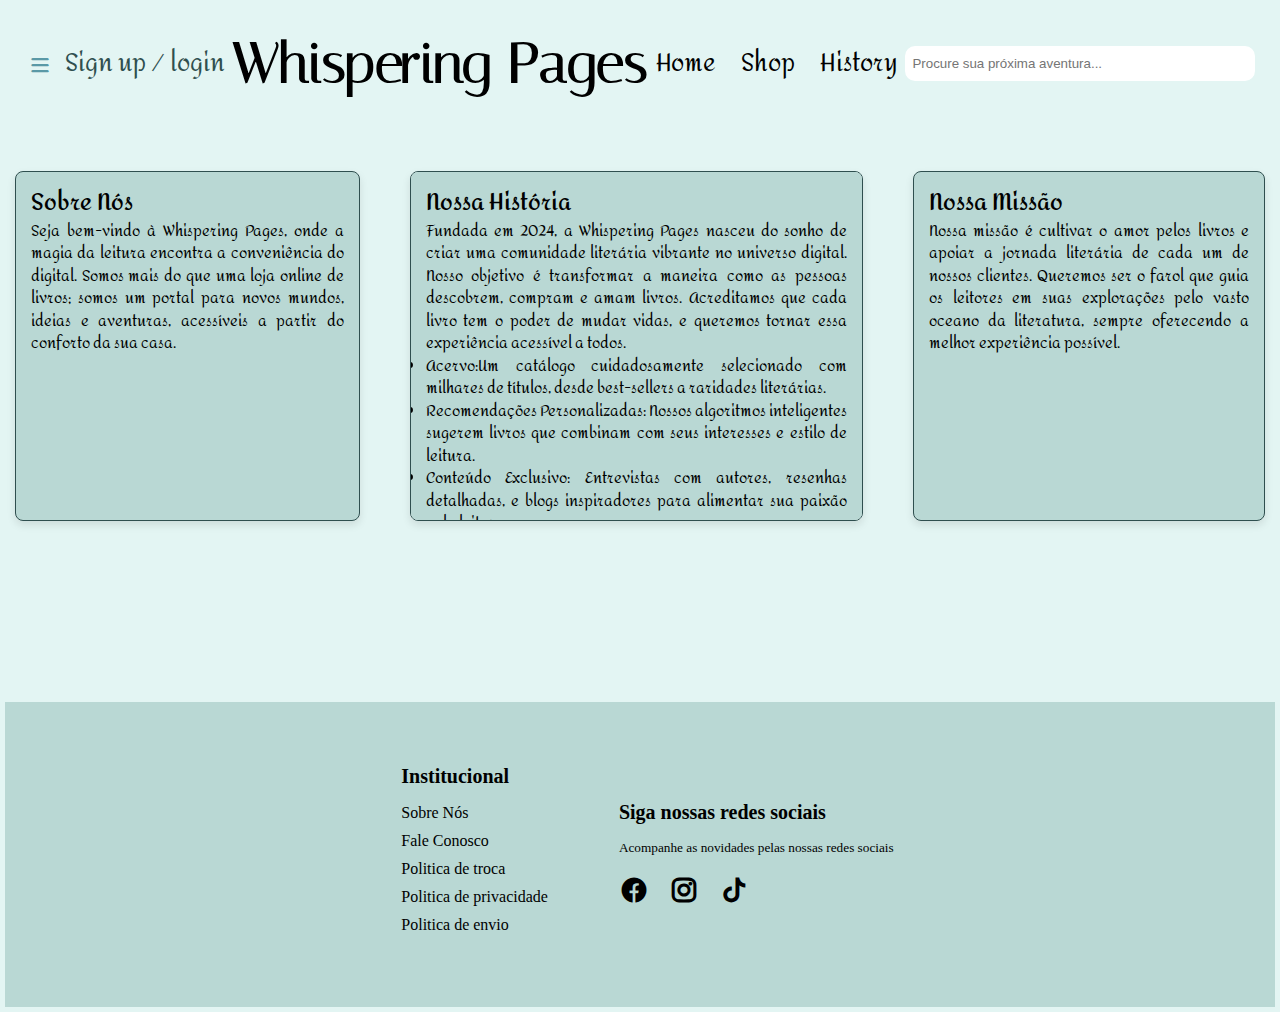
<file: Projeto_Integrador/front/about.html>
<!DOCTYPE html>
<html lang="en">
<head>
    <meta charset="UTF-8">
    <meta name="viewport" content="width=device-width, initial-scale=1.0">
    <title>Sobre Nós | Whispering Pages</title>
    <link rel="preconnect" href="https://fonts.googleapis.com">
    <link rel="preconnect" href="https://fonts.gstatic.com" crossorigin>
    <link href="https://fonts.googleapis.com/css2?family=Amita:wght@400;700&family=Italiana&display=swap" rel="stylesheet">
    <link rel="stylesheet" href="https://cdn.jsdelivr.net/npm/bootstrap-icons@1.11.3/font/bootstrap-icons.min.css">
    <link rel="stylesheet" href="./styles/styles.css">
</head>
<body>
    
    <!-- cabeçalho -->
<header id="header">
    <div class="login-container">
        <i class="bi bi-list"></i>
        <div class="login">
            <a href="">Sign up / login</a>
        </div>
    </div>
    <div class="logo">
        <h1>Whispering Pages</h1>
    </div>
    <nav class="menu">
        <ul>
            <li><a href="index.html">Home</a></li>
            <li><a href="products.html">Shop</a></li>
            <li><a href="adm.html">History</a></li>
        </ul>
    </nav>
    <div class="search-bar">
        <input type="text" id="search" placeholder="  Procure sua próxima aventura...">
    </div>
  </header>

  <!-- corpo - texto -->
  <main>
    <section class="about-section">
        <div class="about_us">
          <h2>Sobre Nós</h2>
          <p>Seja bem-vindo à Whispering Pages, onde a magia da leitura encontra a conveniência do digital. Somos mais do que uma loja online de livros; somos um portal para novos mundos, ideias e aventuras, acessíveis a partir do conforto da sua casa.</p>
        </div>
          

        <div class="your_history">
          <h2>Nossa História</h2>
          <p>Fundada em 2024, a Whispering Pages nasceu do sonho de criar uma comunidade literária vibrante no universo digital. Nosso objetivo é transformar a maneira como as pessoas descobrem, compram e amam livros. Acreditamos que cada livro tem o poder de mudar vidas, e queremos tornar essa experiência acessível a todos.</p>
            <li>Acervo:Um catálogo cuidadosamente selecionado com milhares de títulos, desde best-sellers a raridades literárias. </li>
            <li>Recomendações Personalizadas: Nossos algoritmos inteligentes sugerem livros que combinam com seus interesses e estilo de leitura. </li>
            <li>Conteúdo Exclusivo: Entrevistas com autores, resenhas detalhadas, e blogs inspiradores para alimentar sua paixão pela leitura.</li>
            <li>Eventos Virtuais: Participe de clubes de leitura online, webinars com escritores famosos e workshops criativos.</li>
            <li>Serviço de assinatura: Receba novas leituras todos os meses, diretamente na sua caixa de entrada, com a nossa assinatura personalizada. </li>
        </div>

        <div class="your_mission">
          <h2>Nossa Missão</h2>
          <p>Nossa missão é cultivar o amor pelos livros e apoiar a jornada literária de cada um de nossos clientes. Queremos ser o farol que guia os leitores em suas explorações pelo vasto oceano da literatura, sempre oferecendo a melhor experiência possível.</p>
        </div>
    </section>
  </main>

<!-- footer -->
  <footer>
    <div class="footer-bg">
      <section class="footer-nav container container-flex">
        <div class="footer-nav-container">
          <div class="footer-navitem-container">
            <h3>Institucional</h3>
            <ul>
              <li><a href="about.html">Sobre Nós</a></li>
              <li><a href="contacts.html">Fale Conosco</a></li>
              <li><a href="">Politica de troca</a></li>
              <li><a href="">Politica de privacidade</a></li>
              <li><a href="">Politica de envio</a></li>
            </ul>
          </div>
        </div>
  
        <div class="footer-social-container">
          <h3>Siga nossas redes sociais</h3>
          <h5>Acompanhe as novidades pelas nossas redes sociais</h5>
          <div class="social-icons">
            <i class="bi bi-facebook"></i>
            <i class="bi bi-instagram"></i>
            <i class="bi bi-tiktok"></i>
          </div>
        </div>
      </section>
    </div>
    
  </footer>

</body>
</html>
</file>
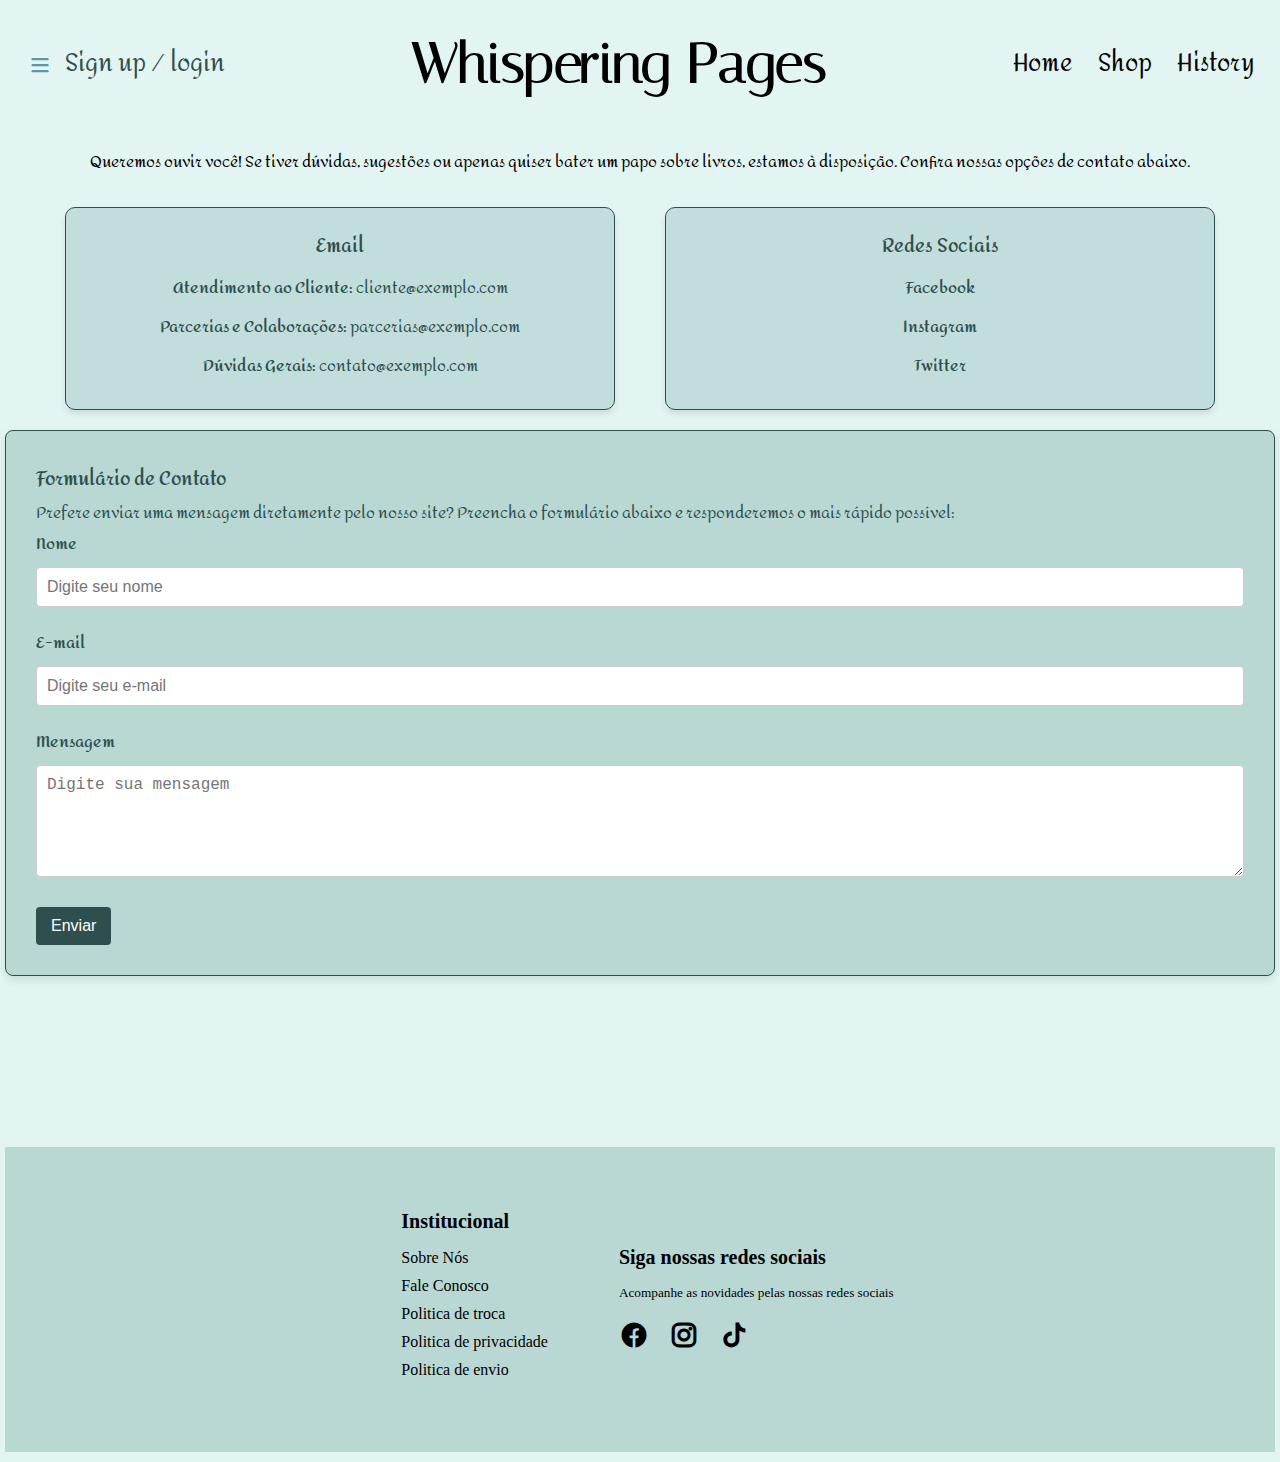
<file: Projeto_Integrador/front/contacts.html>
<!DOCTYPE html>
<html lang="pt-br">
<head>
    <meta charset="UTF-8">
    <meta name="viewport" content="width=device-width, initial-scale=1.0">
    <title>Página de Contato | Whispering Pages</title>
    <link rel="preconnect" href="https://fonts.googleapis.com">
    <link rel="preconnect" href="https://fonts.gstatic.com" crossorigin>
    <link href="https://fonts.googleapis.com/css2?family=Amita:wght@400;700&family=Italiana&display=swap" rel="stylesheet">
    <link rel="stylesheet" href="https://cdn.jsdelivr.net/npm/bootstrap-icons@1.11.3/font/bootstrap-icons.min.css">
    <link rel="stylesheet" href="./styles/styles.css">
</head>
<body></body>
            <!-- cabeçalho -->
<header id="header">
  <div class="login-container">
      <i class="bi bi-list"></i>
      <div class="login">
          <a href="">Sign up / login</a>
      </div>
  </div>
  <div class="logo">
      <h1>Whispering Pages</h1>
  </div>
  <nav class="menu">
      <ul>
          <li><a href="index.html">Home</a></li>
          <li><a href="products.html">Shop</a></li>
          <li><a href="adm.html">History</a></li>
      </ul>
  </nav>
</header>
  

    <!-- Seção de Contatos -->
    <section class="contacts-section container">
        <!-- Descrição Geral -->
        <div class="intro">
            <p>Queremos ouvir você! Se tiver dúvidas, sugestões ou apenas quiser bater um papo sobre livros, estamos à disposição. Confira nossas opções de contato abaixo.</p>
        </div>

        <!-- Cards -->
        <div class="cards-container">
            <!-- Card E-mail -->
            <div class="card contact-card">
                <h3>Email</h3>
                <ul>
                    <li><strong>Atendimento ao Cliente:</strong> cliente@exemplo.com</li>
                    <li><strong>Parcerias e Colaborações:</strong> parcerias@exemplo.com</li>
                    <li><strong>Dúvidas Gerais:</strong> contato@exemplo.com</li>
                </ul>
            </div>

            <!-- Card Redes Sociais -->
            <div class="card social-card">
                <h3>Redes Sociais</h3>
                <ul>
                    <li><a href="#">Facebook</a></li>
                    <li><a href="#">Instagram</a></li>
                    <li><a href="#">Twitter</a></li>
                </ul>
            </div>
        </div>

        <!-- Formulário -->
        <div class="form-container">
            <h3>Formulário de Contato</h3>
            <p>Prefere enviar uma mensagem diretamente pelo nosso site? Preencha o formulário abaixo e responderemos o mais rápido possível:</p>

            <form action="#" method="post">
                <label for="nome">Nome</label>
                <input type="text" id="nome" name="nome" placeholder="Digite seu nome" required>

                <label for="email">E-mail</label>
                <input type="email" id="email" name="email" placeholder="Digite seu e-mail" required>

                <label for="mensagem">Mensagem</label>
                <textarea id="mensagem" name="mensagem" rows="5" placeholder="Digite sua mensagem" required></textarea>

                <button type="submit">Enviar</button>
            </form>
        </div>
    </section>

    <!-- footer -->
<footer>
  <div class="footer-bg">
    <section class="footer-nav container container-flex">
      <div class="footer-nav-container">
        <div class="footer-navitem-container">
          <h3>Institucional</h3>
          <ul>
            <li><a href="about.html">Sobre Nós</a></li>
            <li><a href="contacts.html">Fale Conosco</a></li>
            <li><a href="">Politica de troca</a></li>
            <li><a href="">Politica de privacidade</a></li>
            <li><a href="">Politica de envio</a></li>
          </ul>
        </div>
      </div>
  
    <div class="footer-social-container">
      <h3>Siga nossas redes sociais</h3>
        <h5>Acompanhe as novidades pelas nossas redes sociais</h5>
        <div class="social-icons">
          <i class="bi bi-facebook"></i>
          <i class="bi bi-instagram"></i>
          <i class="bi bi-tiktok"></i>
        </div>
      </div>
    </section>
  </div>
</footer>

</body>
</html>
</file>
<file: Projeto_Integrador/front/styles/styles.css>
/* Escreva seu codigo css aqui */
/* ===================== Reset Global ===================== */
* {
    margin: 0;
    padding: 0;
    box-sizing: border-box;
}

/* ===================== Global Styles ===================== */
/* Estilos gerais para o layout */
.info-container{
    display: flex;
    gap: 200px;
  }
  
.info-paymente{
    display: flex;
    gap: 300px;
}

/* cor de fundo*/
body{
    background-color: #e3f5f3;
    margin-top: 5px;
    padding: 5px;
}
/* Estilos de fontes para títulos e textos */
.menu ul {
    list-style: none;
    font-family: 'Amita', sans-serif; 
    font-size: 24px;
}

.menu ul a {
    text-decoration: none;
    color: #000;
}

/* ===================== Header ===================== */
header {
    display: flex;
    justify-content: space-between;
    align-items: center;
    padding: 20px;
    position: relative;
}

/* Seção de login no header */
#header .login-container {
    display: flex;
    column-gap: 10px;
    align-items: center;
    color: #5A99A6;
}

.login {
    display: flex;
    align-items: center;
}

.login a {
    text-decoration: none;
    color: #2f4f4f;
    font-family: 'Amita', sans-serif; 
    font-size: 24px;
}

#header .login-container i {
    font-size: 32px;
}

/* Logo do header */
#header .logo {
    font-family: "Italiana", sans-serif;
    font-size: 28px;
}

/* Navegação no header */
#header .menu ul {
    display: flex;
    align-items: center;
    justify-content: center;
    column-gap: 25px;
}

/* Barra de pesquisa no header */
.search-bar #search {
    background-color: #ffffff;
    border: none;
    border-radius: 10px;
    height: 35px;
    width: 350px;
}

/* ===================== Seção About - Mensagem de Boas-Vindas ===================== */
.about-section {
    display: flex;
    justify-content: right;  
    align-items: center;
    padding: 10px;
    max-width: 100%;
    position: relative;
    font-family: 'Amita', sans-serif;
    font-size: 20px;
}

.text-content {
    max-width: 800px;
    padding: 25px;
    text-align: justify;
}

/* Centralizar a mensagem de boas-vindas à direita */
.text-content blockquote {
    font-family: 'Amita', sans-serif; 
    font-size: 1.4rem;
    font-style: italic;
    text-align: right;
    color: #000;
    margin-top: 20px;
}

/* ===================== Ajustes para os Cards de Produto ===================== */
.product-card {
    display: flex;
    flex-direction: column;
    width: 100%;
    max-width: 300px; 
    padding: 16px;
    border-radius: 15px;
    box-shadow: 2px 4px 4px 1px rgba(0, 0, 0, 0.04);
    overflow: hidden;
    background-color: #f8f9fa;
    transition: transform 0.3s ease-in-out;
}

/* Ajustar o tamanho máximo da imagem dentro do card */
.product-card img {
    width: 100%;
    max-height: 75%; 
    object-fit: cover; 
    border-radius: 10px;
}

/* ===================== Ajustes para as Informações do Produto nos Cards ===================== */
.product-card-title,
.product-card-reference,
.product-card-price {
    font-size: 1rem;
    font-weight: 400;
    line-height: 1.125em;
    text-overflow: ellipsis; 
    overflow: hidden;
    white-space: nowrap; 
}

.product-card-title {
    height: 36px;
    display: -webkit-box;
    -webkit-line-clamp: 2; 
    -webkit-box-orient: vertical;
    overflow: hidden;
    text-overflow: ellipsis;
}

/* Caixa para dados do cliente */
.data-box, .payment-box {
    background-color: #b9d8d4;
    padding: 20px;
    border: 1px solid #2f4f4f;
    border-radius: 8px;
    margin-bottom: 20px;
    width: 480px;
  }
  
  .data-box h2, .payment-box h2 {
    margin-top: 0;
    font-size: 1.5em;
    color: #333;
  }
  
  .grid_col_1, .grid_col_2 {
    width: 100%;
  }
  
  .grid_col_1:hover{
    transform: translateY(-5px);
  }

  .grid_col_2:hover{
        transform: translateY(-5px);
  }
  /* Estilos para os campos de input */
  .form-field {
    margin-bottom: 15px;
  }
  
  .form-field input, .form-field select {
    width: 100%;
    padding: 10px;
    border: 1px solid #ccc;
    border-radius: 5px;
    font-size: 14px;
  }
  
  button.checkout_btn {
    background-color: #006F73;
    width: 350px;
    color: white;
    padding: 15px;
    border: none;
    border-radius: 5px;
    cursor: pointer;
  }
  
  button.checkout_btn:hover {
    background-color: #004D50;
  }

  /* Layout Responsivo */
@media (max-width: 768px) {
    .grid_col_1, .grid_col_2 {
      width: 100%;
    }
  }
  

/* ===================== Layout Responsivo para os Cards ===================== */
.products-container {
    display: grid;
    grid-template-columns: repeat(auto-fill, minmax(300px, 1fr)); 
    column-gap: 16px;
    padding-bottom: 50px;
}

/* Grid de produtos */
.section-product-grid {
    padding-top: 1.125em;
    display: grid;
    grid-template-columns: repeat(4, 1fr); 
    align-items: start;
    justify-items: center;
    column-gap: 40px;
    row-gap: 40px;

}





/* ===================== Checkout page ===================== */
.box-price{
    background-color: #b9d8d4;
    border: 1px solid #2f4f4f;
    box-shadow: 0 4px 8px rgba(0, 0, 0, 0.1);
    width: 700px;
    border-radius: 10px;
}

.box-price:hover{
    transform: translateY(-5px);
}

.total_container,
.freight_container,
.freight_pricing {
    color: #2f4f4f;
    width: 350px;
    box-shadow: 0 4px 8px rgba(0, 0, 0, 0.1);
}

.about-section{
    display: flex;
    gap: 50px;
}

.about_us,
.your_history,
.your_mission{
    padding: 15px;
    background-color: #b9d8d4;
    height: 350px;
    border: 1px solid #2f4f4f;
    font-size:15px;
    border-radius: 8px;
    overflow: auto;
    line-height: 1.5; 
    text-align: justify; 
    margin-top: 45px; 
    word-wrap: break-word; 
    box-shadow: 0 4px 8px rgba(0, 0, 0, 0.1);
}
.your_history::-webkit-scrollbar {
    display: none; 
}

.about_us:hover{
    transform: translateY(-5px);
    box-shadow: 0 8px 16px rgba(0, 0, 0, 0.2);
}
.your_history:hover{
    transform: translateY(-5px);
    box-shadow: 0 8px 16px rgba(0, 0, 0, 0.2);
}
.your_mission:hover{
    transform: translateY(-5px);
    box-shadow: 0 8px 16px rgba(0, 0, 0, 0.2);
}






/* ===================== Seção de Favoritos ===================== */

.favorites-section {
    justify-content: flex-start;
    padding: 10px 20px;
    margin-top: 40px;
  }
  
  .section-title {
    color: #2f4f4f;
    font-family: 'Amita', sans-serif;
    font-size: 1.5rem;
    padding: 10px 20px;
  }
  .faixa1{
    background-color: rgba(112, 205, 208, 0.8);
    width: 990px;
    border-radius: 19px;
  }

  .faixa2{
    background-color: rgba(112, 205, 208, 0.8);
    width: 1000px;
    border-radius: 19px;
  }

  .faixa3{
    background-color: rgba(112, 205, 208, 0.8);
    width: 1200px;
    border-radius: 19px;
  }
  

/* ===================== Página de contatos ===================== */

/* Container principal */
.intro {
    width: 90%;
    max-width: 1100px;
    margin: 30px auto;
    font-family: 'Amita', sans-serif;
}

/* Cards */
.cards-container {
    display: flex;
    justify-content: center;
    gap: 50px;
    margin-bottom: 20px;
    font-family: 'Amita', sans-serif;
    color: #2f4f4f;
    
}

.card {
    width: 550px; 
    height: auto;
    background-color: #c2dedc; 
    border: 1px solid #2f4f4f; 
    border-radius: 10px; 
    padding: 20px; 
    box-shadow: 0px 4px 6px rgba(0, 0, 0, 0.1);
    text-align: center; 
    font-family: 'Amita', sans-serif;
    color: #2f4f4f; 
}

.card:hover {
    transform: translateY(-5px);
    box-shadow: 0 8px 16px rgba(0, 0, 0, 0.2);
}

.card h2 {
    margin-bottom: 10px;
    color: #2f4f4f;
    font-size: 1.5rem;
}

.card p {
    margin-bottom: 10px;
    color: #666;
}

.card ul {
    list-style: none;
    padding: 0;
}

.card ul li {
    margin: 8px 0;
}

.card a {
    text-decoration: none;
    color: #2f4f4f;
    font-weight: bold;
}

.card a:hover {
    color: #94d2bd;
}

/* Formulário */
.form-container {
    background-color: #b9d8d4;
    border: 1px solid #2f4f4f;
    border-radius: 8px;
    padding: 30px;
    box-shadow: 0 4px 8px rgba(0, 0, 0, 0.1);
    font-family: 'Amita', sans-serif;
    color: #2f4f4f;

}

.form-container h2 {
    margin-bottom: 20px;
    font-size: 1.8rem;
    color: #2f4f4f;
    text-align: center;
}

form label {
    display: block;
    margin-bottom: 8px;
    font-weight: bold;
    color: #2f4f4f;
}

form input,
form textarea {
    width: 100%;
    padding: 10px;
    margin-bottom: 20px;
    border: 1px solid #ccc;
    border-radius: 4px;
    font-size: 1rem;
}

form button {
    background-color: #2f4f4f;
    color: #fff;
    border: none;
    padding: 10px 15px;
    cursor: pointer;
    font-size: 1rem;
    border-radius: 4px;
    transition: background-color 0.3s ease;
}

form button:hover {
    background-color: #94d2bd;
}

/* Responsividade */
@media (max-width: 768px) {
    .cards-container {
        flex-direction: column;
    }

    .card {
        margin-bottom: 40px;
    }
}


/* ===================== Footer ===================== */
.footer-bg {
    margin-top: 19dvh;
    background-color: #b9d8d4;
}

.footer-nav {
    padding: 3em 0;
    align-items: flex-start;
}

.footer-nav-container {
    display: flex;
    padding: 15px;
   
}

.footer-navitem-container {
    margin-right: 56px;
}

.footer-navitem-container h3,
.footer-social-container h3{
    font-size: 20px;
    font-weight: 700;
    padding-bottom: 16px;
}

.footer-navitem-container ul{
   list-style: none;
}

.footer-navitem-container li{
    padding-bottom: 10px;
 }

 .footer-navitem-container li a{
    text-decoration: none;
    color: #000;
 }

 .footer-social-container h5{
    font-weight: 300;
    padding-bottom: 10px;
 }

 .footer-social-container i {
    padding-right: 16px;
    font-size: 36px;
 }

 @media (max-width: 576px) {
    .footer-info-container{
        flex-direction: column;
        row-gap: 16px;
    }

    .footer-social-container{
        padding-top: 20px;
        text-align: center;
    }

    .footer-nav {
        padding: 40px 0;
    }
}

/* CSS dos Componentes do Projeto - Utilize o inspecionar elementos antes de modificar os valores */

.container-flex {
    display: flex;
    justify-content: center;
    align-items: center;
}

.column {
    flex-direction: column;
}

.carrousel {
    display: flex;
    position: relative;
    align-items: center;
    margin-top: 15px;
    justify-content: space-around;
    transition: transform 0.5s ease;
    column-gap: 16px;
}

.main-text{
    font-size: 1.5em;
    font-weight: 700;
    line-height: 1.5em;
}

.page-title-small {
    font-size: 0.875em;
    font-weight: 700;
    line-height: 1.5em;

}

.text-container {
    padding: 12px 32px;

    border-radius: 15px;
}

.product-card-title , 
.product-card-reference,
.product-card-price {
    font-size: 1em;
    font-weight: 400;
    line-height:1.125em ;
    
}

.product-card-title{
        height: 36px;
        display: -webkit-box;
        -webkit-line-clamp: 2;
        -webkit-box-orient: vertical;  
        overflow: hidden;
        text-overflow: ellipsis;
      
}

.product-card-reference{
    padding-top: 25px;
    padding-bottom: 16px;
    font-size: 12px;
    font-weight: 300;

}

.product-card-price {
    font-size: 1.5em;
    font-weight: 700;
    padding-bottom: 12px;
}

.product-card-installment {
    font-size: 0.75em;
    padding-bottom: 17px;;
    font-weight: 300;
}

.product-card {
    display: flex;
    width: 300px;
    flex-direction: column;
    padding:16px;
    flex-grow: 0;
    flex-shrink: 0;
    flex-basis: 200px;
    border-radius: 15px;
    box-shadow: 2px 4px 4px 1px rgba(0, 0, 0, 0.04);
}

.product-card img {
    width:100%;
    border-radius: 15px;
    object-fit: cover;
}

.product-card-btn {
    width: 100%;
    padding: 5px 20px;
    border-radius: 15px;
}

.products-container {
    display: grid;
    grid-template-columns: 1fr 3fr;
    column-gap: 16px;
    padding-bottom: 50px;
}

.section-product-grid {
    padding-top: 2.125em;
    display: grid;
    grid-template-columns: 1fr 1fr 1fr;
    align-items: start;
    justify-items: center;
    column-gap: 40px;
    row-gap: 40px; 
}

.section-product {
    padding: 3.125em 0;
    position: relative;
}

.section-product-carrousel {
    padding-top: 3.125em;
    position: relative;
    overflow: hidden;
}

.prev, .next {
    position: absolute;
    top: 50%;
    transform: translateY(-50%);
    background-color: transparent;
    color: rgb(23, 23, 23);
    border: none;
    padding: 10px 20px;
    cursor: pointer;
    font-size: 32px;
  }
  
  .prev {
    left: -70px;
  }
  
  .next {
    right: -70px;
  }

  .grid_col_1 {
    grid-area: col1;
    padding:25px;
    justify-items: flex-start;
   
}

.grid_col_2 {
    grid-area: col2;
    padding: 25px;
    justify-items: center;
}


#product_page, #checkout, #billing{
    display: flex;
    column-gap: 32px;
    width: 100%;
}

.product.text-container.page-title-small {
    margin-top: 24px;
}

.product.text-container {
    margin: 10px 0px;
}

.product.text-container h4 {
    font-weight: 400;
    font-size: 0.875em;
    padding-bottom: 5px;
}

.product.main-text {
    font-size:1.2em
}

/* product page grid */

.product_images_container{
    display: flex;
    column-gap: 32px;
}

.images_selector{
    display: flex;
    flex-direction: column;
    flex-basis: 120px;
    align-items: center;
}

.bi::before, [class*=" bi-"]::before, [class^=bi-]::before {
    padding: 6px;
    font-size: 24px;
    display: inline-block;
    font-family: bootstrap-icons !important;
    font-style: normal;
    font-weight: 900 !important;
    font-variant: normal;
    text-transform: none;
    line-height: 1;
    vertical-align: -0.125em;
    -webkit-font-smoothing: antialiased;
    -moz-osx-font-smoothing: grayscale;
}

.images_selector ul{
   list-style: none;
}

.images_selector li{
    padding: 10px 0;
 }

.product_thumb {
    width: 100%;
}



.images_main {
    flex-basis: 565px;
    padding-top: 75px;
}

.images_main img{
    width: 100%;
}

.product_description_container {
    padding-top: 32px;
}

.product_description_container h3.main-text{
    padding: 20px 0 12px;
    font-size: 1.2em;
}

.product_description_container p{
   line-height: 24px;
   padding-bottom: 32px;
}



.product_price_container {
    padding-bottom: 40px;
    justify-items: right;
}

.product_price_container h2{
    font-size: 2em;
    font-weight: 700;
    padding-bottom: 16px;
    line-height: 18px;
}

.product_price_container h5{
    font-size: 0.875em;
    font-weight: 400;
    padding-bottom: 10px;
    line-height: 18px;


}

.quantity {
    display: flex;
    justify-content:right;
    column-gap: 20px;
}

.quantity input{
    border:1px solid ;
    border-radius: 5px;
    padding:4px 8px;
    width: 45%;
    font-size: 20px;
}

.shop_btn {
    padding: 16px 32px;
    border-radius: 5px;
    border: none;
    text-transform: uppercase;
}

.freight_container {
    border: 1px solid ;
    padding: 8px 16px;
    border-radius: 5px;
    margin-bottom: 30px;
}

.freight_container .container-flex{
    border-radius: 5px;
    margin: 8px 0px 5px;
    column-gap: 5px;
}



.freight_container form label{
   font-size: 0.875em;
}

.freight_container form input[type="text"]{
    border:1px solid ;
    border-radius: 5px;
    padding:4px 8px;
    width: 100%;
 }



 .button {
    padding:4px 8px;
    border: none;
    border-radius: 5px;

 }

 .freight_container p a {
    text-decoration: none;
    font-size: 12px;
    color: #2f4f4f;
 }

 .freight_pricing {
    background-color: #E7ECFF;
    border: 1px solid ;
    padding: 16px 16px;
    border-radius: 5px;
    justify-content: flex-start;
    column-gap: 20px;
    margin-bottom: 16px;
}

.pricing h3{
    font-size: 1em;
    font-weight: 700;
    line-height: 18px;
    
}

.pricing p{
    font-size: 0.875em;
    font-weight: 400;
    line-height: 18px;
    
}


.product.text-container p {
    font-size: 0.875em;
    padding: 10px 0px;
}

.cart_item {
    display: flex;
    justify-content: space-between;
    align-items: center;
    column-gap: 32px;
    margin-bottom: 32px;
}

.cart_item_main_img {
    flex-basis: 180px;
    border-radius: 5px;
}

.cart_item_main_img img{
    width: 120px;
    object-fit: cover;
}

.cart_item_info p:first-child {
    font-size: 0.875em;
    font-weight: 700;
    padding: 0;
    padding-bottom: 5px;
}

.cart_item_info p:nth-child(2) {
    font-size: 0.875em;
    font-weight: 400;
    padding: 0;
    padding-bottom: 10px;
}

.cart_item_info h3{
    font-size: 1.2em;
    font-weight: 700;
    padding: 0;
    padding-bottom: 8px;
}

.cart_item_qtd_selector {
    display: flex;
    justify-content:space-around;
    align-items: center;
}

.cart_item_qtd_selector_container {
    display: flex;
    border: 1px solid #cccccc;
    border-radius: 5px;
}

.cart_item_qtd_selector button {
    background-color: #e3f5f3;
    padding: 3px 25px;
    border: none;
    border-radius: 5px;
    color: #444141;
    font-size: 12px;
    
}

.cart_item_qtd_selector_container span{
    padding: 3px 24px;
}

.bi::before, [class*=" bi-"]::before, [class^=bi-]::before
{
    padding: 3px;
}

.total_container {
    align-items: stretch;
    border: 1px solid ;
    padding: 16px;
    border-radius: 5px;
    margin-bottom: 15px;
    width: 270px;
}

.checkout_btn {
        margin-bottom: 19px;
        width: 120%;
        font-size: 20px;
        padding: 15px 0px;
    }

.total {
        padding-bottom: 15px;

    }

.total:nth-child(2) h3{
    font-size: 14px;
    font-weight: 600;
}

.total:nth-child(3){
    border-top: 1px solid;
    padding-top: 5px;
}

.payment {
    padding:10px 0px
}

.form-field {
    display: flex;
    flex-direction: column;
    margin: 15px 0px;
    width:100%
}

.form-field label {
    padding-bottom: 5px;
    font-size: 12px;
}

.form-field input, select{
    padding:10px;
    font-size: 16px;
    border-radius: 10px;
    border: 1px solid #e4e4e4;
}

.form-field.cep,.form-field.uf{
    width: 20%;
}


.form-group {
    column-gap: 16px;
}

.pay-method input{
    margin-right: 3px;
}

.cvv{
    width: 20%;
}

.val{
    width: 30%;
}

.card-info{
    display: flex;
    flex-direction: row;
    flex-wrap: wrap;
    width: 100%;
    justify-content: flex-start;
    column-gap: 16px;
}

#orders{
    display: grid;
    grid-template-columns: 4fr 1fr;
    grid-template-areas: "col1 col2";
}

.order-card, .order-card ul {
    list-style: none;
}

.order-card ul{
    display: flex;
    justify-content: space-between;
}
.order-card ul:nth-of-type(2){
    display: flex;
    flex-direction: column;
} 



/* ===================== Responsividade para Dispositivos Móveis ===================== */

/* Ajustes para telas médias */
@media (max-width: 768px) {
    .section-product-grid {
        grid-template-columns: 1fr 1fr; 
    }

    .products-container {
        grid-template-columns: 1fr; 
    }

    .search-bar #search {
        width: 100%;
    }
}

/* Ajustes para telas pequenas (ex: celulares) */
@media (max-width: 576px) {
    .section-product-grid {
        grid-template-columns: 1fr; 
    }

    .product-card {
        width: 100%; 
    }
}
</file>
